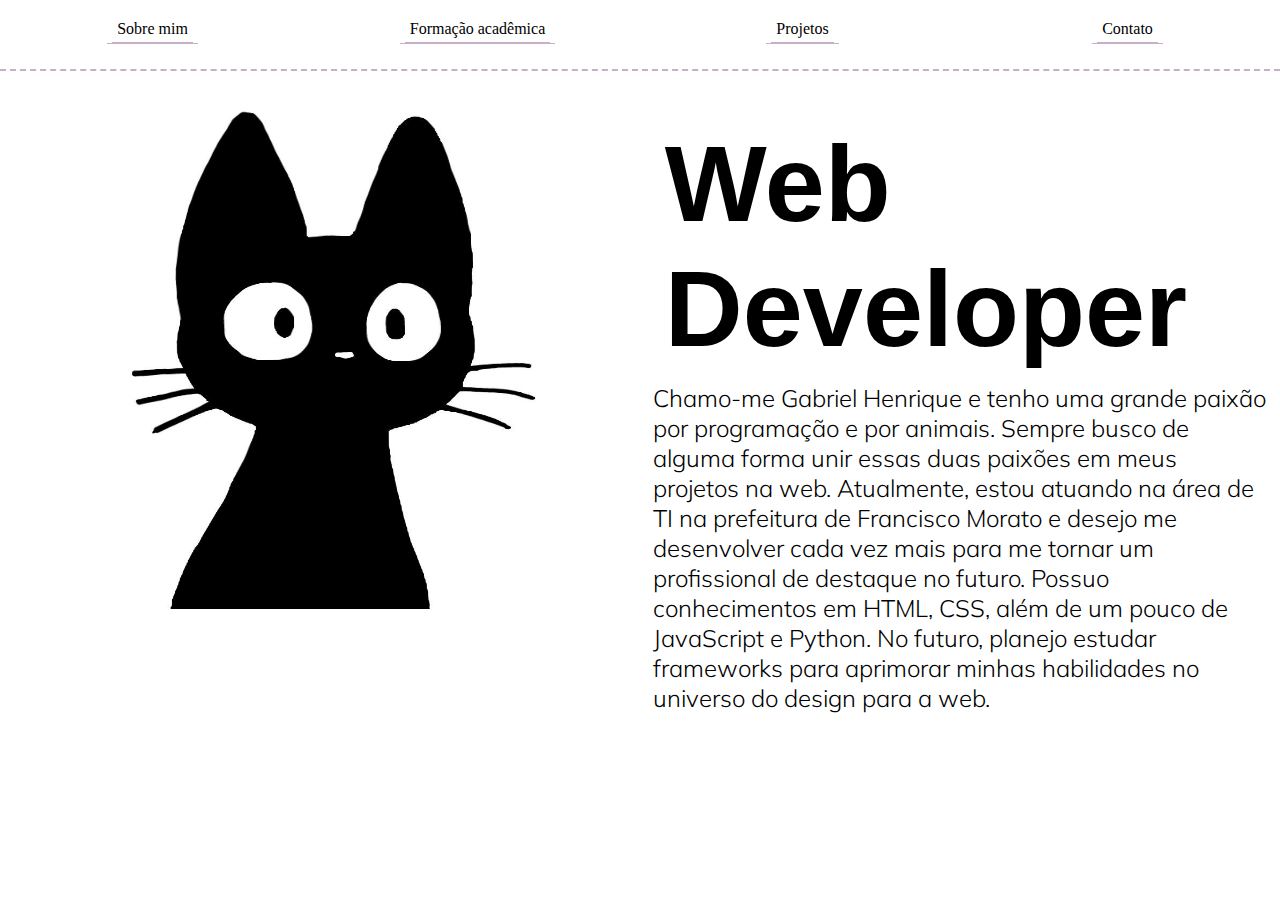
<file: index.html>
<!DOCTYPE html>
<html lang="pt-br">
<head>
    <!-- /* esses links sao das fontes e do css usado pela página*/ -->
    <link rel="preconnect" href="https://fonts.googleapis.com">
    <link rel="preconnect" href="https://fonts.gstatic.com" crossorigin>
    <link href="https://fonts.googleapis.com/css2?family=Dancing+Script:wght@400..700&display=swap" rel="stylesheet">
    <link href="https://fonts.googleapis.com/css2?family=Dancing+Script:wght@400..700&family=Jaro:opsz@6..72&family=Mulish:ital,wght@0,200..1000;1,200..1000&display=swap" rel="stylesheet">
    <link rel="stylesheet" href="assets/css/style.css">
    <meta charset="UTF-8">
    <meta name="viewport" content="width=device-width, initial-scale=1.0">
    <title>Portfólio </title>
</head>
<body>
    <!-- /* links para cada diferente página */ -->
    <ul class="lista_links">
        <li class="link_prioridade1"><a class="link_prioridade1" href="/index.html">Sobre mim</a></li>
        <li class="link_prioridade1"><a class="link_prioridade1" href="/formacao.html">Formação acadêmica</a></li>
        <li class="link_prioridade1"><a class="link_prioridade1" href="/projetos.html">Projetos</a></li>
        <li class="link_prioridade1"><a class="link_prioridade1" href="/contatos.html">Contato</a></li>
    </ul>
    <!--  /* a div contem o grid que define página */ -->
    <div class="conteudo_principal">
       <img class="ibagem" src="assets/img/gato.jpg" alt=""> 
       <div class="texto_principal">
            <h1 class="titulo_principal">Web Developer</h1>
            <p class="inicio_texto">Chamo-me Gabriel Henrique e tenho uma grande paixão por programação e por animais. Sempre busco de alguma forma unir essas duas paixões em meus projetos na web. Atualmente, estou atuando na área de TI na prefeitura de Francisco Morato e desejo me desenvolver cada vez mais para me tornar um profissional de destaque no futuro. Possuo conhecimentos em HTML, CSS, além de um pouco de JavaScript e Python. No futuro, planejo estudar frameworks para aprimorar minhas habilidades no universo do design para a web.</p>
    
        </div>
    </div>
</body>
</html>
</file>
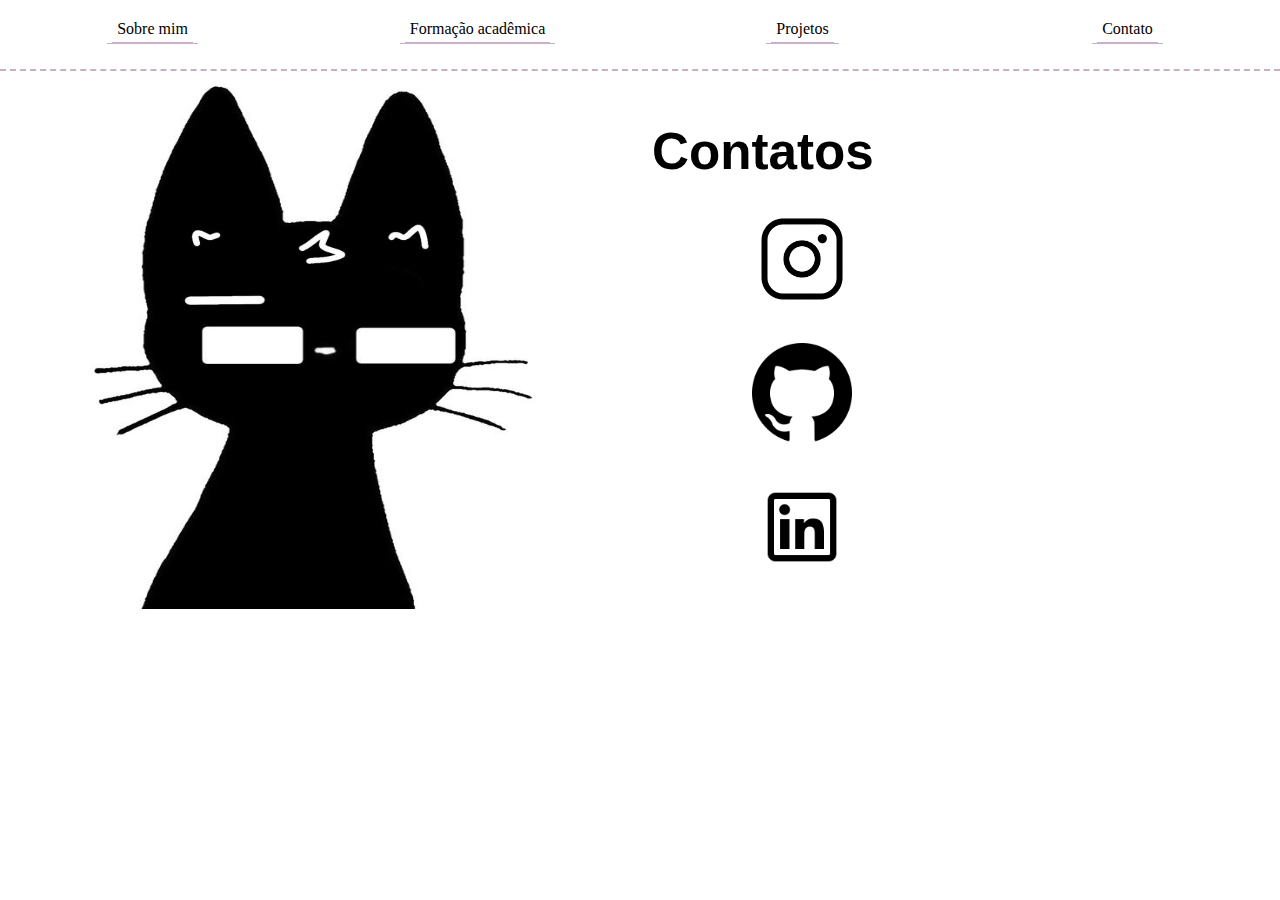
<file: contatos.html>
<!DOCTYPE html>
<html lang="pt-br">
<head>
<!--     /* esses links sao das fontes e do css usado pela página*/ -->
    <link rel="preconnect" href="https://fonts.googleapis.com">
    <link rel="preconnect" href="https://fonts.gstatic.com" crossorigin>
    <link href="https://fonts.googleapis.com/css2?family=Dancing+Script:wght@400..700&display=swap" rel="stylesheet">
    <link href="https://fonts.googleapis.com/css2?family=Dancing+Script:wght@400..700&family=Jaro:opsz@6..72&family=Mulish:ital,wght@0,200..1000;1,200..1000&display=swap" rel="stylesheet">
    <link rel="stylesheet" href="/assets/css/style.css">
    <meta charset="UTF-8">
    <meta name="viewport" content="width=device-width, initial-scale=1.0">
    <title>Portfólio </title>
</head>
<body>
    <!-- /* links para cada diferente página */ -->
    <ul class="lista_links">
        <li class="link_prioridade1"><a class="link_prioridade1" href="/index.html">Sobre mim</a></li>
        <li class="link_prioridade1"><a class="link_prioridade1" href="/formacao.html">Formação acadêmica</a></li>
        <li class="link_prioridade1"><a class="link_prioridade1" href="/projetos.html">Projetos</a></li>
        <li class="link_prioridade1"><a class="link_prioridade1" href="/contatos.html">Contato</a></li>
    </ul>
    <!--  /* a div contem o grid que define página */ -->
    <div class="conteudo_contatos ">
       <img class="ibagem_formacao" src="/assets/img/contato_gato.jpg" alt="">
       <ul>
        <h1 class="projeto_titulo">Contatos</h1>
        <ul class="contatos">
            <li class="link_insta"><a class="link_insta" href="https://www.instagram.com/gab_kyoto/"><img class="link_imagem" src="/assets/img/insta-Photoroom.png" alt=""></a></li>
            <li class="link_git"><a class="link_git" href="https://github.com/Gab-kyoto/"><img class="link_imagem" src="/assets/img/git.png" alt=""></a></li>
            <li class="link_linkedin"><a class="link_linkedin" href="https:/linkedin.com/in/gabs2212"><img class="link_imagem" src="/assets/img/linke.png" alt=""></a></li>
        </ul> 
       </ul>
    </div>
</body>
</html>
</file>
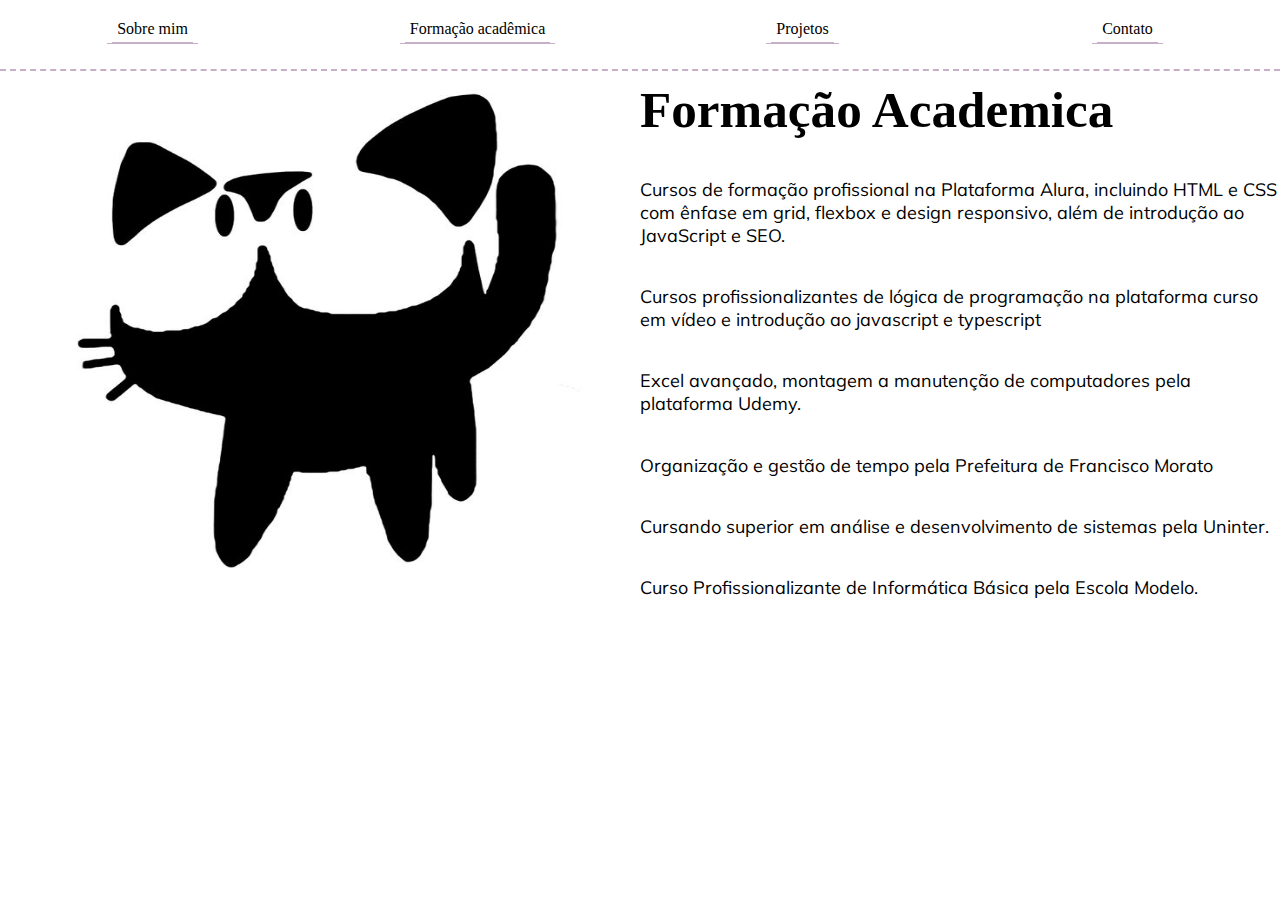
<file: formacao.html>
<!DOCTYPE html>
<html lang="pt-br">
<head>
   <!--  /* esses links sao das fontes e do css usado pela página*/ -->
    <link rel="preconnect" href="https://fonts.googleapis.com">
    <link rel="preconnect" href="https://fonts.gstatic.com" crossorigin>
    <link href="https://fonts.googleapis.com/css2?family=Dancing+Script:wght@400..700&display=swap" rel="stylesheet">
    <link href="https://fonts.googleapis.com/css2?family=Dancing+Script:wght@400..700&family=Jaro:opsz@6..72&family=Mulish:ital,wght@0,200..1000;1,200..1000&display=swap" rel="stylesheet">
    <link rel="stylesheet" href="/assets/css/style.css">
    <meta charset="UTF-8">
    <meta name="viewport" content="width=device-width, initial-scale=1.0">
    <title>Portfólio </title>
</head>
<body>
    <!-- /* links para cada diferente página */ -->
    <ul class="lista_links">
        <li class="link_prioridade1"><a class="link_prioridade1" href="/index.html">Sobre mim</a></li>
        <li class="link_prioridade1"><a class="link_prioridade1" href="/formacao.html">Formação acadêmica</a></li>
        <li class="link_prioridade1"><a class="link_prioridade1" href="/projetos.html">Projetos</a></li>
        <li class="link_prioridade1"><a class="link_prioridade1" href="/contatos.html">Contato</a></li>
    </ul>
   <!--  /* a div contem o grid que define página */ -->
    <div class="conteudo_principal">
       <img class="ibagem_formacao" src="/assets/img/formacao_gato.jpg" alt="">
       <ul class="formacoes">
            <h1 class="titulo_formacao">Formação Academica</h1>
            <li class="texto_formacao">Cursos de formação profissional na Plataforma Alura, incluindo HTML e CSS com ênfase em grid, flexbox e design responsivo, além de introdução ao JavaScript e SEO.</li>
            <li class="texto_formacao">Cursos profissionalizantes de lógica de programação na plataforma curso em vídeo e introdução ao javascript e typescript</li>
            <li class="texto_formacao">Excel avançado, montagem a manutenção de computadores pela plataforma Udemy.</li>
            <li class="texto_formacao">Organização e gestão de tempo pela Prefeitura de Francisco Morato </li>
            <li class="texto_formacao">Cursando superior em análise e desenvolvimento de sistemas pela Uninter.</li>
            <li class="texto_formacao">Curso Profissionalizante de Informática Básica pela Escola Modelo.</li>
       </ul> 
    </div>
</body>
</html>
</file>
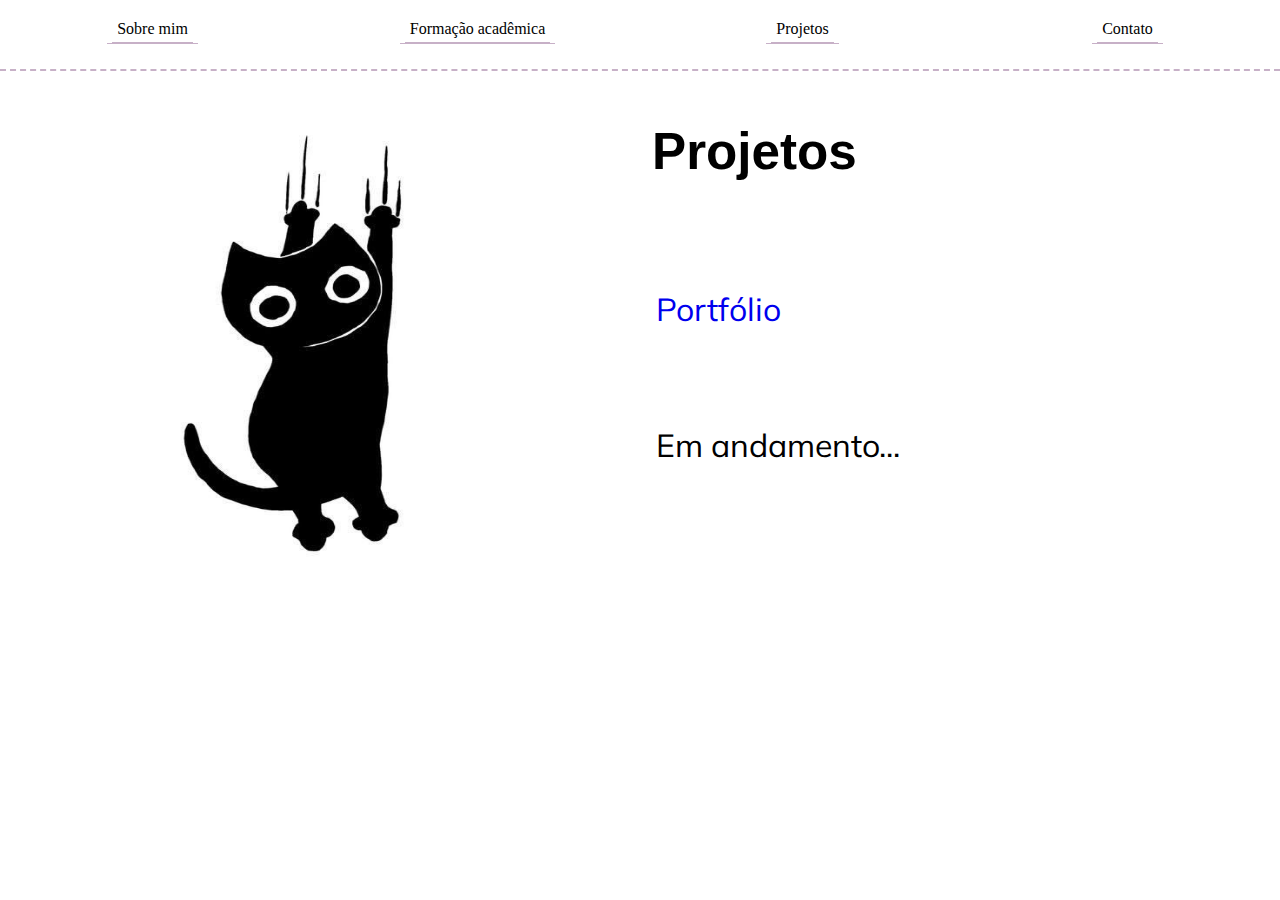
<file: projetos.html>
<!DOCTYPE html>
<html lang="pt-br">
<head>
    <!--     /* esses links sao das fontes e do css usado pela página*/ -->
    <link rel="preconnect" href="https://fonts.googleapis.com">
    <link rel="preconnect" href="https://fonts.gstatic.com" crossorigin>
    <link href="https://fonts.googleapis.com/css2?family=Dancing+Script:wght@400..700&display=swap" rel="stylesheet">
    <link href="https://fonts.googleapis.com/css2?family=Dancing+Script:wght@400..700&family=Jaro:opsz@6..72&family=Mulish:ital,wght@0,200..1000;1,200..1000&display=swap" rel="stylesheet">
    <link rel="stylesheet" href="/assets/css/style.css">
    <meta charset="UTF-8">
    <meta name="viewport" content="width=device-width, initial-scale=1.0">
    <title>Portfólio </title>
</head>
<body>
    <!-- /* links para cada diferente página */ -->
    <ul class="lista_links">
        <li class="link_prioridade1"><a class="link_prioridade1" href="/index.html">Sobre mim</a></li>
        <li class="link_prioridade1"><a class="link_prioridade1" href="/formacao.html">Formação acadêmica</a></li>
        <li class="link_prioridade1"><a class="link_prioridade1" href="/projetos.html">Projetos</a></li>
        <li class="link_prioridade1"><a class="link_prioridade1" href="/contatos.html">Contato</a></li>
    </ul>
    <!--  /* a div contem o grid que define página */ -->
    <div class="conteudo_projetos ">
       <img class="ibagem_formacao" src="/assets/img/sobre_gato.jpg" alt="">
       <ul>
        <h1 class="projeto_titulo">Projetos</h1>
        <ul class="Projetos">
            <li class="link_projeto"><a class="portifolio_link" href="https://site-portifolio-one.vercel.app/">Portfólio</a></li>
            <li class="link_projeto">Em andamento...</li>
        </ul> 
       </ul>
    </div>
</body>
</html>
</file>
<file: assets/css/style.css>
*{
    margin: 0;
    padding: 0;
}

.lista_links{
    display: grid;
    grid-template-columns: repeat(4, 1fr);
    gap: 20px 20px;
    justify-items: center;
    background-color: white;
    
}

.link_prioridade1 {
    margin-top: 15px;
    padding: 5px;
    border-bottom: 1px #c7b0c7 solid;
    list-style: none;
    margin-bottom: 25px;
    align-items: center;
    color: black;
    text-decoration: none;
}

.link_prioridade1:hover {
    background-color: blueviolet;
    color: white;
    border-radius: 50%;
}

.conteudo_principal {
    display: grid;
    background-color: white;
    border-top: 2px dashed #c7b0c7;
    grid-template-columns: 1fr 1fr;
    justify-items: center;
    align-items: center;
}

.conteudo_contatos,.conteudo_projetos {
    border-top: 2px dashed #c7b0c7;
}

.ibagem {
    width: 50vw;
    height: 42vw;
}

.ibagem_formacao {
    width: 50vw;
    height: 42vw;
}

.texto_principal {
    display: grid;
    width: 48vw;
    height: 36vw;
    align-items: center;
}

.titulo_principal,.projeto_titulo {
    font-family: "Mali", sans-serif;
    font-size: 12vh;
    font-weight: 800;
    padding: 12px;
}
.inicio_texto {
    color: black;
    font-size: 24px;
    font-weight: 300;
    font-family: "Mulish", sans-serif;
}

.titulo_formacao,.projeto_titulo {
    font-size: 4vw;
}

.texto_formacao {
    font-family: "Mulish", sans-serif;
    list-style: none;
    padding-top: 3vw;
    font-size: 18px;
    text-align: start;
}

.titulo_formacao:hover,.titulo_principal:hover,.projeto_titulo:hover {
    color: purple;
    font-weight: bolder;
}

.conteudo_projetos,.conteudo_contatos {
    display: grid;
    grid-template-columns: 1fr 1fr;
    align-items: stretch;
}

.projeto_titulo {
    padding-top: 1em;
}

.link_projeto {
    text-decoration: none;
    list-style: none;
    padding: 3em 1em 0 0.5em;
    font-size: 2em;
    font-family: "Mulish", sans-serif;
}

.portifolio_link:hover {
    padding: 0.3em;
    color: white;
    background-color: blueviolet;
    border-radius: 50%;
}

.contatos {
    display: grid;
    padding: 1em 1em 0 7em;
    grid-row: 1fr 1fr 1fr;
    gap: 30px 0  
}

.portifolio_link,.link_contato,.link_insta,.link_linkedin,.link_git {
    list-style: none;
    text-decoration: none;
}

.link_contato {
    background-image: url("/assets/img/insta.png");
    background-repeat: no-repeat;
    background-size: cover;
    width: 100px;
    height: 100px;
    max-width: 250;
}

.link_imagem {
    width: 100px;
    height: 100px;
    max-width: 250;
}
</file>
